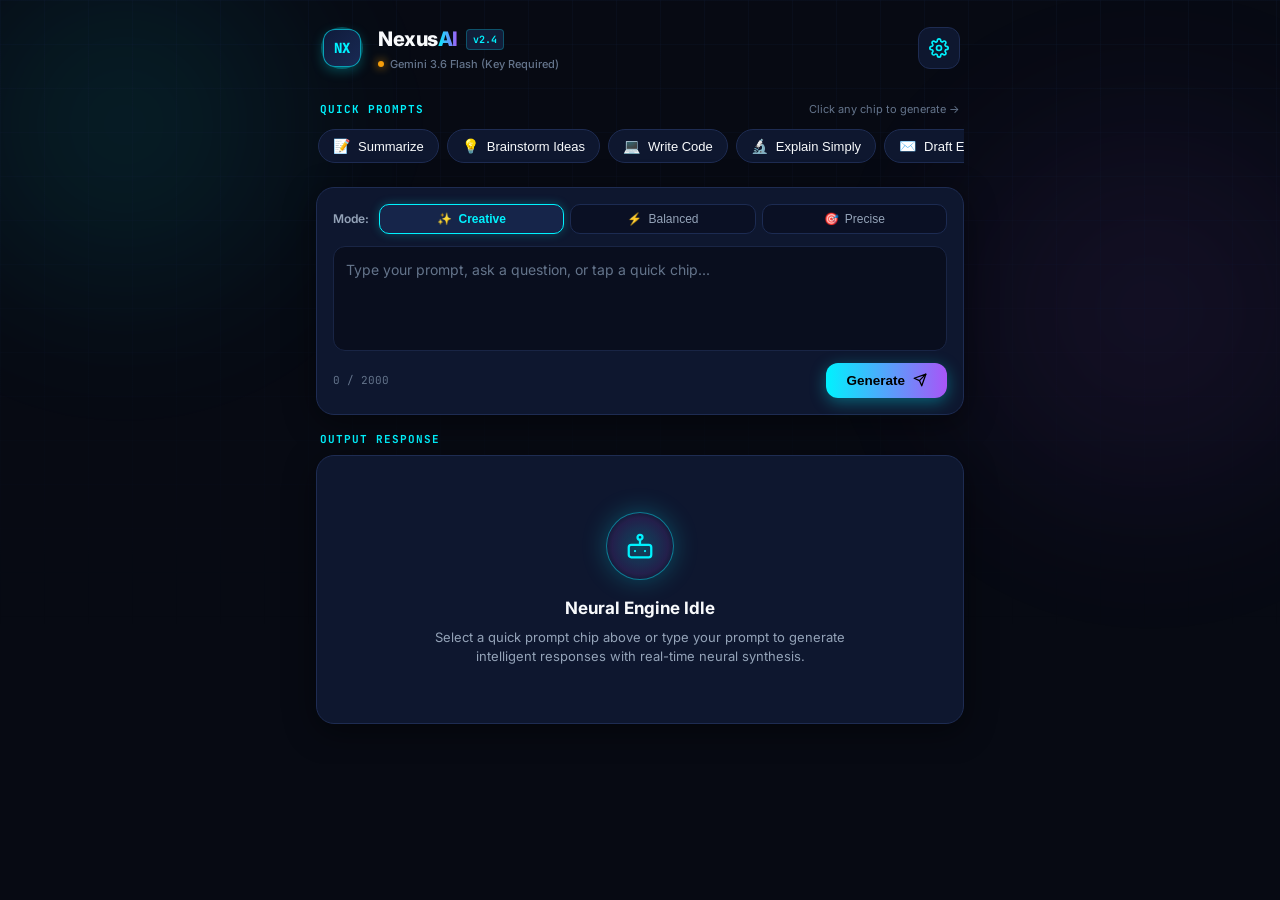
<file: index.html>
<!DOCTYPE html>
<html lang="en">
<head>
  <meta charset="UTF-8">
  <meta name="viewport" content="width=device-width, initial-scale=1.0, maximum-scale=1.0, user-scalable=no">
  <title>NexusAI - Futuristic Neural Assistant</title>
  <meta name="description" content="Futuristic AI assistant with multi-mode intelligence, quick prompt chips, real-time speech synthesis, and neural engine responses.">
  <meta name="theme-color" content="#070a13">

  <!-- Favicon / Web App Manifest -->
  <link rel="icon" type="image/svg+xml" href="data:image/svg+xml,<svg xmlns='http://www.w3.org/2000/svg' viewBox='0 0 100 100'><rect width='100' height='100' rx='25' fill='%230b1124'/><path d='M25 70V30L45 52V30h10v40L35 48v22z' fill='%2300f2fe'/><path d='M60 30h12l13 20-13 20H60l13-20z' fill='%23a855f7'/></svg>">
  
  <!-- Inter & JetBrains Mono Fonts -->
  <link rel="preconnect" href="https://fonts.googleapis.com">
  <link rel="preconnect" href="https://fonts.gstatic.com" crossorigin>
  <link href="https://fonts.googleapis.com/css2?family=Inter:wght@300;400;500;600;700;800&family=JetBrains+Mono:wght@400;500;600;700&display=swap" rel="stylesheet">
  
  <link rel="stylesheet" href="style.css">
</head>
<body>
  <!-- Ambient Cyber Background -->
  <div class="ambient-glow glow-cyan"></div>
  <div class="ambient-glow glow-purple"></div>
  <div class="cyber-grid"></div>

  <!-- App Wrapper -->
  <div class="app-container">
    
    <!-- Header -->
    <header class="app-header">
      <div class="brand-section">
        <div class="logo-wrapper">
          <div class="logo-pulse"></div>
          <div class="logo-badge">
            <span class="logo-text">NX</span>
          </div>
        </div>
        <div class="brand-details">
          <div class="brand-title-row">
            <h1 class="brand-title">Nexus<span class="brand-gradient">AI</span></h1>
            <span class="version-tag">v2.4</span>
          </div>
          <div class="status-indicator" id="statusIndicator">
            <span class="status-dot" id="statusDot"></span>
            <span class="status-text" id="statusText">Gemini 3.6 Flash</span>
          </div>
        </div>
      </div>

      <button id="settingsBtn" class="icon-btn" aria-label="Settings" title="AI Engine Settings">
        <svg class="icon" viewBox="0 0 24 24" fill="none" stroke="currentColor" stroke-width="2" stroke-linecap="round" stroke-linejoin="round">
          <circle cx="12" cy="12" r="3"></circle>
          <path d="M19.4 15a1.65 1.65 0 0 0 .33 1.82l.06.06a2 2 0 0 1 0 2.83 2 2 0 0 1-2.83 0l-.06-.06a1.65 1.65 0 0 0-1.82-.33 1.65 1.65 0 0 0-1 1.51V21a2 2 0 0 1-2 2 2 2 0 0 1-2-2v-.09A1.65 1.65 0 0 0 9 19.4a1.65 1.65 0 0 0-1.82.33l-.06.06a2 2 0 0 1-2.83 0 2 2 0 0 1 0-2.83l.06-.06a1.65 1.65 0 0 0 .33-1.82 1.65 1.65 0 0 0-1.51-1H3a2 2 0 0 1-2-2 2 2 0 0 1 2-2h.09A1.65 1.65 0 0 0 4.6 9a1.65 1.65 0 0 0-.33-1.82l-.06-.06a2 2 0 0 1 0-2.83 2 2 0 0 1 2.83 0l.06.06a1.65 1.65 0 0 0 1.82.33H9a1.65 1.65 0 0 0 1-1.51V3a2 2 0 0 1 2-2 2 2 0 0 1 2 2v.09a1.65 1.65 0 0 0 1 1.51 1.65 1.65 0 0 0 1.82-.33l.06-.06a2 2 0 0 1 2.83 0 2 2 0 0 1 0 2.83l-.06.06a1.65 1.65 0 0 0-.33 1.82V9a1.65 1.65 0 0 0 1.51 1H21a2 2 0 0 1 2 2 2 2 0 0 1-2 2h-.09a1.65 1.65 0 0 0-1.51 1z"></path>
        </svg>
      </button>
    </header>

    <!-- Quick Prompts Section -->
    <section class="quick-prompts-section">
      <div class="section-header">
        <span class="section-tag">QUICK PROMPTS</span>
        <span class="section-hint">Click any chip to generate →</span>
      </div>
      <div class="chips-container" id="chipsContainer">
        <!-- Injected via JavaScript -->
      </div>
    </section>

    <!-- Main Prompt Input Section -->
    <section class="input-card">
      <div class="mode-selector-row">
        <span class="mode-label">Mode:</span>
        <div class="mode-pills" id="modePills">
          <button class="mode-pill active" data-mode="CREATIVE">
            <span class="mode-emoji">✨</span>
            <span class="mode-name">Creative</span>
          </button>
          <button class="mode-pill" data-mode="BALANCED">
            <span class="mode-emoji">⚡</span>
            <span class="mode-name">Balanced</span>
          </button>
          <button class="mode-pill" data-mode="PRECISE">
            <span class="mode-emoji">🎯</span>
            <span class="mode-name">Precise</span>
          </button>
        </div>
      </div>

      <div class="textarea-wrapper">
        <textarea 
          id="promptInput" 
          placeholder="Type your prompt, ask a question, or tap a quick chip..." 
          maxlength="2000"
          rows="3"
          aria-label="Prompt Input"
        ></textarea>
      </div>

      <div class="input-footer">
        <div class="input-meta">
          <span id="charCount" class="char-count">0 / 2000</span>
          <button id="clearBtn" class="text-action-btn hidden" aria-label="Clear input">Clear</button>
        </div>
        <button id="generateBtn" class="generate-btn" aria-label="Generate AI Response">
          <span class="btn-text">Generate</span>
          <svg class="btn-icon send-icon" viewBox="0 0 24 24" fill="none" stroke="currentColor" stroke-width="2.2" stroke-linecap="round" stroke-linejoin="round">
            <line x1="22" y1="2" x2="11" y2="13"></line>
            <polygon points="22 2 15 22 11 13 2 9 22 2"></polygon>
          </svg>
          <div class="spinner hidden" id="generateSpinner"></div>
        </button>
      </div>
    </section>

    <!-- Output Section -->
    <section class="output-section">
      <div class="section-header">
        <span class="section-tag">OUTPUT RESPONSE</span>
        <span id="durationBadge" class="duration-badge hidden">Generated in 0.8s</span>
      </div>

      <div class="output-card" id="outputCard">
        <!-- Idle State -->
        <div class="state-view idle-view" id="idleView">
          <div class="neural-orb">
            <svg class="orb-icon" viewBox="0 0 24 24" fill="none" stroke="currentColor" stroke-width="1.8" stroke-linecap="round" stroke-linejoin="round">
              <rect x="3" y="11" width="18" height="10" rx="2"></rect>
              <circle cx="12" cy="5" r="2"></circle>
              <path d="M12 7v4"></path>
              <line x1="8" y1="16" x2="8" y2="16"></line>
              <line x1="16" y1="16" x2="16" y2="16"></line>
            </svg>
          </div>
          <h2 class="idle-title">Neural Engine Idle</h2>
          <p class="idle-desc">Select a quick prompt chip above or type your prompt to generate intelligent responses with real-time neural synthesis.</p>
        </div>

        <!-- Loading State -->
        <div class="state-view loading-view hidden" id="loadingView">
          <div class="loading-header">
            <div class="loading-avatar-wrapper">
              <div class="avatar-ring"></div>
              <div class="avatar-badge">AI</div>
            </div>
            <div class="loading-text-col">
              <span class="loading-title">Synthesizing intelligence...</span>
              <span class="loading-sub">Compiling neural pathways & context tensors</span>
            </div>
          </div>
          <div class="shimmer-lines">
            <div class="shimmer-line line-1"></div>
            <div class="shimmer-line line-2"></div>
            <div class="shimmer-line line-3"></div>
          </div>
        </div>

        <!-- Error State -->
        <div class="state-view error-view hidden" id="errorView">
          <div class="error-badge">⚠️ Generation Alert</div>
          <p class="error-message" id="errorMessage"></p>
          <div style="display: flex; gap: 8px; justify-content: center; flex-wrap: wrap;">
            <button class="retry-btn" id="retryBtn">Retry</button>
            <button class="action-btn" id="errorSettingsBtn">⚙️ Open Settings</button>
          </div>
        </div>

        <!-- Success State -->
        <div class="state-view success-view hidden" id="successView">
          <div class="response-header">
            <div class="response-author">
              <div class="avatar-badge">AI</div>
              <div class="author-details">
                <span class="author-name">Nexus Intelligence</span>
                <span class="mode-badge" id="modeBadge">Creative Mode</span>
              </div>
            </div>
            <div class="response-actions">
              <button class="action-btn" id="speakBtn" title="Read Aloud with Speech Synthesis">
                <svg class="action-icon icon-speak" viewBox="0 0 24 24" fill="none" stroke="currentColor" stroke-width="2" stroke-linecap="round" stroke-linejoin="round">
                  <polygon points="11 5 6 9 2 9 2 15 6 15 11 19 11 5"></polygon>
                  <path d="M19.07 4.93a10 10 0 0 1 0 14.14M15.54 8.46a5 5 0 0 1 0 7.07"></path>
                </svg>
                <svg class="action-icon icon-stop hidden" viewBox="0 0 24 24" fill="none" stroke="currentColor" stroke-width="2" stroke-linecap="round" stroke-linejoin="round">
                  <rect x="6" y="6" width="12" height="12" rx="2"></rect>
                </svg>
                <span id="speakBtnText">Speak</span>
              </button>
              <button class="action-btn" id="copyBtn" title="Copy Response">
                <svg class="action-icon icon-copy" viewBox="0 0 24 24" fill="none" stroke="currentColor" stroke-width="2" stroke-linecap="round" stroke-linejoin="round">
                  <rect x="9" y="9" width="13" height="13" rx="2" ry="2"></rect>
                  <path d="M5 15H4a2 2 0 0 1-2-2V4a2 2 0 0 1 2-2h9a2 2 0 0 1 2 2v1"></path>
                </svg>
                <svg class="action-icon icon-copied hidden" viewBox="0 0 24 24" fill="none" stroke="currentColor" stroke-width="2.5" stroke-linecap="round" stroke-linejoin="round">
                  <polyline points="20 6 9 17 4 12"></polyline>
                </svg>
                <span id="copyBtnText">Copy</span>
              </button>
            </div>
          </div>

          <!-- Formatted Content -->
          <div class="response-body" id="responseBody">
            <!-- Rendered via JavaScript Markdown Engine -->
          </div>

          <!-- Response Footer -->
          <div class="response-footer">
            <span class="response-metrics" id="responseMetrics">0 words • 0 chars</span>
            <button class="regenerate-btn" id="regenerateBtn">
              <svg class="regen-icon" viewBox="0 0 24 24" fill="none" stroke="currentColor" stroke-width="2" stroke-linecap="round" stroke-linejoin="round">
                <polyline points="23 4 23 10 17 10"></polyline>
                <polyline points="1 20 1 14 7 14"></polyline>
                <path d="M3.51 9a9 9 0 0 1 14.85-3.36L23 10M1 14l4.64 4.36A9 9 0 0 0 20.49 15"></path>
              </svg>
              <span>Regenerate</span>
            </button>
          </div>
        </div>
      </div>
    </section>

  </div>

  <!-- Settings Modal Dialog -->
  <div class="modal-backdrop hidden" id="settingsModal" role="dialog" aria-modal="true" aria-labelledby="modalTitle">
    <div class="modal-card">
      <div class="modal-header">
        <div class="modal-title-row">
          <span class="modal-icon">⚙️</span>
          <h3 class="modal-title" id="modalTitle">AI Engine Settings</h3>
        </div>
        <button class="modal-close-btn" id="closeSettingsBtn" aria-label="Close settings">
          <svg viewBox="0 0 24 24" fill="none" stroke="currentColor" stroke-width="2" stroke-linecap="round" stroke-linejoin="round">
            <line x1="18" y1="6" x2="6" y2="18"></line>
            <line x1="6" y1="6" x2="18" y2="18"></line>
          </svg>
        </button>
      </div>

      <p class="modal-desc">Connect directly to Google Gemini 3.6 Flash for live AI responses. Enter your API key below or switch providers at any time.</p>

      <div class="form-group">
        <label class="form-label">Provider Service</label>
        <div class="provider-options">
          <label class="provider-card">
            <input type="radio" name="provider" value="gemini" checked>
            <div class="provider-content">
              <span class="provider-symbol">✨</span>
              <div class="provider-info">
                <span class="provider-name">Google Gemini API</span>
                <span class="provider-sub">gemini-3.6-flash live model</span>
              </div>
            </div>
          </label>

          <label class="provider-card">
            <input type="radio" name="provider" value="mock">
            <div class="provider-content">
              <span class="provider-symbol">⚡</span>
              <div class="provider-info">
                <span class="provider-name">Built-in Neural Core (Offline)</span>
                <span class="provider-sub">Zero configuration, realistic simulated synthesis</span>
              </div>
            </div>
          </label>

          <label class="provider-card">
            <input type="radio" name="provider" value="custom">
            <div class="provider-content">
              <span class="provider-symbol">🌐</span>
              <div class="provider-info">
                <span class="provider-name">Custom OpenAI-Compatible</span>
                <span class="provider-sub">Compatible with any standard completions endpoint</span>
              </div>
            </div>
          </label>
        </div>
      </div>

      <div class="form-group" id="apiKeyGroup">
        <label class="form-label" id="apiKeyLabel" for="apiKeyInput">Google Gemini API Key</label>
        <div class="input-with-toggle">
          <input type="password" id="apiKeyInput" placeholder="Enter your Gemini API key (AIzaSy...)" autocomplete="off">
          <button type="button" id="toggleApiKeyBtn" class="toggle-vis-btn" aria-label="Toggle API Key visibility">
            <svg class="eye-icon" viewBox="0 0 24 24" fill="none" stroke="currentColor" stroke-width="2" stroke-linecap="round" stroke-linejoin="round">
              <path d="M1 12s4-8 11-8 11 8 11 8-4 8-11 8-11-8-11-8z"></path>
              <circle cx="12" cy="12" r="3"></circle>
            </svg>
          </button>
        </div>
        <span class="field-hint" id="apiKeyHint">Stored securely in your browser's localStorage only. Get your free key at <a href="https://aistudio.google.com/app/apikey" target="_blank" rel="noopener noreferrer" style="color:var(--neon-cyan); text-decoration: underline;">Google AI Studio</a>.</span>
      </div>

      <div class="form-group" id="modelGroup">
        <label class="form-label" for="modelSelect">Gemini Model</label>
        <select id="modelSelect" class="form-select">
          <option value="gemini-3.6-flash" selected>gemini-3.6-flash (Recommended & Latest)</option>
          <option value="gemini-3.5-flash">gemini-3.5-flash (Fast)</option>
          <option value="gemini-3.1-pro-preview">gemini-3.1-pro-preview (Advanced)</option>
          <option value="custom">Custom model name...</option>
        </select>
        <input type="text" id="customModelNameInput" class="form-input hidden" style="margin-top: 8px;" placeholder="e.g. gemini-3.6-flash">
        <span class="field-hint">Defaulted to <strong>models/gemini-3.6-flash</strong>.</span>
      </div>

      <div class="form-group hidden" id="endpointGroup">
        <label class="form-label" for="endpointInput">Endpoint URL</label>
        <input type="url" id="endpointInput" value="https://api.openai.com/v1/chat/completions">
      </div>

      <div class="modal-actions">
        <button class="btn-secondary" id="resetSettingsBtn">Reset Default</button>
        <button class="btn-primary" id="saveSettingsBtn">Save Settings</button>
      </div>
    </div>
  </div>

  <!-- Toast Notification -->
  <div class="toast-container" id="toastContainer">
    <div class="toast hidden" id="toast">
      <div class="toast-icon-wrap">
        <svg class="toast-check" viewBox="0 0 24 24" fill="none" stroke="currentColor" stroke-width="3" stroke-linecap="round" stroke-linejoin="round">
          <polyline points="20 6 9 17 4 12"></polyline>
        </svg>
      </div>
      <span class="toast-message" id="toastMessage">Action completed</span>
    </div>
  </div>

  <script src="script.js"></script>
</body>
</html>
</file>
<file: style.css>
/* ==========================================================================
   NexusAI - Modern Cybernetic Design System
   ========================================================================== */

:root {
  --cyber-bg: #070a13;
  --cyber-surface: #0b1124;
  --cyber-card: #0e172f;
  --cyber-card-elevated: #131f3f;
  --cyber-card-input: #090e1e;
  --cyber-border: #1e2c52;
  --cyber-border-light: #2e4172;
  --cyber-border-focus: #00f2fe;

  --neon-cyan: #00f2fe;
  --neon-blue: #4facfe;
  --neon-purple: #a855f7;
  --neon-purple-dark: #7e22ce;
  --neon-green: #10b981;
  --neon-amber: #f59e0b;
  --neon-red: #ef4444;

  --text-primary: #f8fafc;
  --text-secondary: #94a3b8;
  --text-muted: #64748b;
  --code-bg: #050811;

  --font-sans: 'Inter', -apple-system, BlinkMacSystemFont, 'Segoe UI', Roboto, sans-serif;
  --font-mono: 'JetBrains Mono', SFMono-Regular, Menlo, Monaco, Consolas, monospace;

  --radius-sm: 8px;
  --radius-md: 12px;
  --radius-lg: 18px;
  --radius-xl: 24px;
  --radius-full: 9999px;

  --shadow-glow-cyan: 0 0 20px rgba(0, 242, 254, 0.35);
  --shadow-glow-purple: 0 0 20px rgba(168, 85, 247, 0.35);
  --shadow-card: 0 8px 32px rgba(0, 0, 0, 0.45);
}

/* Reset & Box Sizing */
*, *::before, *::after {
  box-sizing: border-box;
  margin: 0;
  padding: 0;
  -webkit-tap-highlight-color: transparent;
}

html, body {
  min-height: 100%;
  background-color: var(--cyber-bg);
  color: var(--text-primary);
  font-family: var(--font-sans);
  font-size: 15px;
  line-height: 1.5;
  overflow-x: hidden;
}

/* ==========================================================================
   Background Ambient Elements
   ========================================================================== */
.ambient-glow {
  position: fixed;
  border-radius: 50%;
  pointer-events: none;
  z-index: 0;
  filter: blur(80px);
  opacity: 0.7;
}

.glow-cyan {
  top: -100px;
  left: -100px;
  width: 450px;
  height: 450px;
  background: radial-gradient(circle, rgba(0, 242, 254, 0.18) 0%, rgba(0, 242, 254, 0.04) 60%, transparent 80%);
}

.glow-purple {
  top: 60px;
  right: -120px;
  width: 500px;
  height: 500px;
  background: radial-gradient(circle, rgba(168, 85, 247, 0.16) 0%, rgba(168, 85, 247, 0.04) 60%, transparent 80%);
}

.cyber-grid {
  position: fixed;
  top: 0;
  left: 0;
  right: 0;
  height: 70vh;
  pointer-events: none;
  z-index: 0;
  background-size: 44px 44px;
  background-image: 
    linear-gradient(to right, rgba(22, 35, 68, 0.3) 1px, transparent 1px),
    linear-gradient(to bottom, rgba(22, 35, 68, 0.3) 1px, transparent 1px);
  mask-image: linear-gradient(to bottom, rgba(0,0,0,0.6) 0%, rgba(0,0,0,0) 100%);
  -webkit-mask-image: linear-gradient(to bottom, rgba(0,0,0,0.6) 0%, rgba(0,0,0,0) 100%);
}

/* ==========================================================================
   App Container Layout
   ========================================================================== */
.app-container {
  position: relative;
  z-index: 1;
  max-width: 680px;
  margin: 0 auto;
  padding: 16px 16px 40px 16px;
  display: flex;
  flex-direction: column;
  gap: 16px;
}

/* ==========================================================================
   Header Component
   ========================================================================== */
.app-header {
  display: flex;
  align-items: center;
  justify-content: space-between;
  padding: 8px 4px 12px 4px;
}

.brand-section {
  display: flex;
  align-items: center;
  gap: 14px;
}

.logo-wrapper {
  position: relative;
  width: 44px;
  height: 44px;
  display: flex;
  align-items: center;
  justify-content: center;
}

.logo-pulse {
  position: absolute;
  width: 42px;
  height: 42px;
  border-radius: 50%;
  background: rgba(0, 242, 254, 0.25);
  animation: pulse-ring 2.4s cubic-bezier(0.4, 0, 0.6, 1) infinite;
}

@keyframes pulse-ring {
  0% { transform: scale(0.9); opacity: 0.8; }
  50% { transform: scale(1.3); opacity: 0.15; }
  100% { transform: scale(0.9); opacity: 0.8; }
}

.logo-badge {
  position: relative;
  width: 38px;
  height: 38px;
  border-radius: var(--radius-md);
  background: linear-gradient(135deg, #0f1b3b, #192a54);
  border: 1px solid rgba(0, 242, 254, 0.6);
  display: flex;
  align-items: center;
  justify-content: center;
  box-shadow: 0 4px 12px rgba(0, 242, 254, 0.25);
}

.logo-text {
  font-family: var(--font-mono);
  font-weight: 800;
  font-size: 14px;
  color: var(--neon-cyan);
  letter-spacing: 0.5px;
}

.brand-details {
  display: flex;
  flex-direction: column;
  gap: 2px;
}

.brand-title-row {
  display: flex;
  align-items: center;
  gap: 8px;
}

.brand-title {
  font-size: 20px;
  font-weight: 800;
  letter-spacing: -0.5px;
  color: var(--text-primary);
}

.brand-gradient {
  background: linear-gradient(90deg, var(--neon-cyan), var(--neon-purple));
  -webkit-background-clip: text;
  -webkit-text-fill-color: transparent;
}

.version-tag {
  font-family: var(--font-mono);
  font-size: 10px;
  font-weight: 700;
  color: var(--neon-cyan);
  background: rgba(22, 35, 68, 0.8);
  border: 1px solid rgba(0, 242, 254, 0.25);
  padding: 2px 6px;
  border-radius: 4px;
}

.status-indicator {
  display: flex;
  align-items: center;
  gap: 6px;
}

.status-dot {
  width: 6px;
  height: 6px;
  border-radius: 50%;
  background-color: var(--neon-green);
  box-shadow: 0 0 8px var(--neon-green);
  animation: dot-blink 1.8s ease-in-out infinite;
}

@keyframes dot-blink {
  0%, 100% { opacity: 1; }
  50% { opacity: 0.4; }
}

.status-text {
  font-size: 11px;
  font-weight: 500;
  color: var(--text-muted);
}

.icon-btn {
  width: 42px;
  height: 42px;
  border-radius: var(--radius-md);
  background: var(--cyber-card);
  border: 1px solid var(--cyber-border);
  color: var(--neon-cyan);
  display: flex;
  align-items: center;
  justify-content: center;
  cursor: pointer;
  transition: all 0.2s ease;
}

.icon-btn:hover {
  background: var(--cyber-card-elevated);
  border-color: var(--neon-cyan);
  box-shadow: var(--shadow-glow-cyan);
  transform: translateY(-1px);
}

.icon {
  width: 20px;
  height: 20px;
}

/* ==========================================================================
   Quick Prompts Section
   ========================================================================== */
.quick-prompts-section {
  display: flex;
  flex-direction: column;
  gap: 8px;
}

.section-header {
  display: flex;
  align-items: center;
  justify-content: space-between;
  padding: 0 4px;
}

.section-tag {
  font-family: var(--font-mono);
  font-size: 11px;
  font-weight: 700;
  color: var(--neon-cyan);
  letter-spacing: 1px;
}

.section-hint {
  font-size: 11px;
  color: var(--text-muted);
}

.chips-container {
  display: flex;
  gap: 8px;
  overflow-x: auto;
  padding: 4px 2px 8px 2px;
  scrollbar-width: thin;
  scrollbar-color: var(--cyber-border) transparent;
}

.chips-container::-webkit-scrollbar {
  height: 4px;
}

.chips-container::-webkit-scrollbar-thumb {
  background: var(--cyber-border);
  border-radius: 4px;
}

.quick-chip {
  flex-shrink: 0;
  display: inline-flex;
  align-items: center;
  gap: 8px;
  background: var(--cyber-card);
  border: 1px solid var(--cyber-border);
  border-radius: var(--radius-full);
  padding: 8px 14px;
  font-size: 13px;
  font-weight: 500;
  color: var(--text-primary);
  cursor: pointer;
  user-select: none;
  transition: all 0.2s cubic-bezier(0.4, 0, 0.2, 1);
}

.quick-chip:hover {
  background: var(--cyber-card-elevated);
  border-color: var(--neon-cyan);
  box-shadow: 0 0 12px rgba(0, 242, 254, 0.2);
  transform: translateY(-2px);
}

.quick-chip:active {
  transform: translateY(0);
}

.chip-icon {
  font-size: 14px;
}

/* ==========================================================================
   Main Prompt Input Card
   ========================================================================== */
.input-card {
  background: var(--cyber-card);
  border: 1px solid var(--cyber-border);
  border-radius: var(--radius-lg);
  padding: 16px;
  display: flex;
  flex-direction: column;
  gap: 12px;
  box-shadow: var(--shadow-card);
  transition: border-color 0.2s ease;
}

.input-card:focus-within {
  border-color: rgba(0, 242, 254, 0.5);
  box-shadow: var(--shadow-card), 0 0 20px rgba(0, 242, 254, 0.12);
}

.mode-selector-row {
  display: flex;
  align-items: center;
  gap: 10px;
}

.mode-label {
  font-size: 12px;
  font-weight: 600;
  color: var(--text-secondary);
}

.mode-pills {
  display: flex;
  flex: 1;
  gap: 6px;
}

.mode-pill {
  flex: 1;
  display: inline-flex;
  align-items: center;
  justify-content: center;
  gap: 6px;
  background: #0a1024;
  border: 1px solid #1c2b52;
  border-radius: 10px;
  padding: 7px 10px;
  font-size: 12px;
  font-weight: 500;
  color: var(--text-secondary);
  cursor: pointer;
  transition: all 0.2s ease;
}

.mode-pill:hover {
  border-color: var(--neon-cyan);
  color: var(--text-primary);
}

.mode-pill.active {
  background: #16254a;
  border-color: var(--neon-cyan);
  color: var(--neon-cyan);
  font-weight: 700;
  box-shadow: 0 0 10px rgba(0, 242, 254, 0.25);
}

.textarea-wrapper {
  background: var(--cyber-card-input);
  border: 1px solid #192545;
  border-radius: var(--radius-md);
  padding: 12px;
  transition: border-color 0.2s ease;
}

.textarea-wrapper:focus-within {
  border-color: var(--neon-cyan);
}

textarea {
  width: 100%;
  background: transparent;
  border: none;
  color: var(--text-primary);
  font-family: var(--font-sans);
  font-size: 14px;
  line-height: 1.5;
  resize: none;
  outline: none;
  min-height: 72px;
}

textarea::placeholder {
  color: var(--text-muted);
}

.input-footer {
  display: flex;
  align-items: center;
  justify-content: space-between;
}

.input-meta {
  display: flex;
  align-items: center;
  gap: 10px;
}

.char-count {
  font-family: var(--font-mono);
  font-size: 11px;
  color: var(--text-muted);
}

.char-count.warning {
  color: var(--neon-amber);
}

.text-action-btn {
  background: transparent;
  border: none;
  color: var(--neon-cyan);
  font-size: 12px;
  font-weight: 600;
  cursor: pointer;
  padding: 2px 6px;
  border-radius: 4px;
}

.text-action-btn:hover {
  background: rgba(0, 242, 254, 0.1);
}

.generate-btn {
  display: inline-flex;
  align-items: center;
  gap: 8px;
  background: linear-gradient(90deg, var(--neon-cyan), var(--neon-purple));
  color: #000;
  border: none;
  border-radius: var(--radius-md);
  padding: 10px 20px;
  font-size: 13.5px;
  font-weight: 700;
  cursor: pointer;
  box-shadow: 0 4px 16px rgba(0, 242, 254, 0.35);
  transition: all 0.2s cubic-bezier(0.4, 0, 0.2, 1);
}

.generate-btn:hover:not(:disabled) {
  transform: translateY(-2px);
  box-shadow: 0 6px 20px rgba(0, 242, 254, 0.5), 0 0 25px rgba(168, 85, 247, 0.3);
}

.generate-btn:active:not(:disabled) {
  transform: translateY(0);
}

.generate-btn:disabled {
  opacity: 0.8;
  cursor: not-allowed;
}

.btn-icon {
  width: 14px;
  height: 14px;
}

.spinner {
  width: 15px;
  height: 15px;
  border: 2px solid rgba(0, 0, 0, 0.3);
  border-top-color: #000;
  border-radius: 50%;
  animation: spin 0.8s linear infinite;
}

@keyframes spin {
  to { transform: rotate(360deg); }
}

/* ==========================================================================
   Output Section & Card
   ========================================================================== */
.output-section {
  display: flex;
  flex-direction: column;
  gap: 8px;
}

.duration-badge {
  font-family: var(--font-mono);
  font-size: 10.5px;
  color: var(--neon-cyan);
  background: #14203d;
  border: 1px solid rgba(0, 242, 254, 0.3);
  padding: 2px 8px;
  border-radius: 6px;
}

.output-card {
  background: var(--cyber-card);
  border: 1px solid var(--cyber-border);
  border-radius: var(--radius-lg);
  padding: 20px;
  box-shadow: var(--shadow-card);
  min-height: 220px;
  display: flex;
  flex-direction: column;
}

.state-view {
  display: flex;
  flex-direction: column;
  width: 100%;
}

/* Idle State */
.idle-view {
  align-items: center;
  justify-content: center;
  text-align: center;
  padding: 36px 12px;
  margin: auto 0;
}

.neural-orb {
  width: 68px;
  height: 68px;
  border-radius: 50%;
  background: radial-gradient(circle, rgba(0, 242, 254, 0.22) 0%, rgba(168, 85, 247, 0.14) 60%, transparent 80%);
  border: 1.5px solid rgba(0, 242, 254, 0.45);
  display: flex;
  align-items: center;
  justify-content: center;
  margin-bottom: 16px;
  animation: orb-breathe 3s ease-in-out infinite;
  box-shadow: 0 0 24px rgba(0, 242, 254, 0.25);
}

@keyframes orb-breathe {
  0%, 100% { transform: scale(1); box-shadow: 0 0 20px rgba(0, 242, 254, 0.25); }
  50% { transform: scale(1.08); box-shadow: 0 0 35px rgba(0, 242, 254, 0.45), 0 0 20px rgba(168, 85, 247, 0.3); }
}

.orb-icon {
  width: 30px;
  height: 30px;
  color: var(--neon-cyan);
}

.idle-title {
  font-size: 17px;
  font-weight: 700;
  color: var(--text-primary);
  margin-bottom: 6px;
}

.idle-desc {
  font-size: 13px;
  color: var(--text-secondary);
  line-height: 1.5;
  max-width: 440px;
}

/* Loading State */
.loading-view {
  padding: 12px 0;
}

.loading-header {
  display: flex;
  align-items: center;
  gap: 12px;
  margin-bottom: 24px;
}

.loading-avatar-wrapper {
  position: relative;
  width: 40px;
  height: 40px;
  display: flex;
  align-items: center;
  justify-content: center;
}

.avatar-ring {
  position: absolute;
  width: 38px;
  height: 38px;
  border-radius: 50%;
  background: rgba(0, 242, 254, 0.25);
  animation: pulse-ring 1.5s infinite;
}

.avatar-badge {
  position: relative;
  width: 32px;
  height: 32px;
  border-radius: 50%;
  background: #0f1b3b;
  border: 1px solid var(--neon-cyan);
  display: flex;
  align-items: center;
  justify-content: center;
  font-family: var(--font-mono);
  font-weight: 700;
  font-size: 12px;
  color: var(--neon-cyan);
}

.loading-text-col {
  display: flex;
  flex-direction: column;
}

.loading-title {
  font-size: 14px;
  font-weight: 600;
  color: var(--text-primary);
}

.loading-sub {
  font-size: 11px;
  color: var(--text-muted);
}

.shimmer-lines {
  display: flex;
  flex-direction: column;
  gap: 10px;
}

.shimmer-line {
  height: 14px;
  border-radius: 6px;
  background: linear-gradient(90deg, rgba(0, 242, 254, 0.1) 25%, rgba(0, 242, 254, 0.25) 50%, rgba(0, 242, 254, 0.1) 75%);
  background-size: 200% 100%;
  animation: shimmer 1.6s infinite;
}

.line-1 { width: 100%; }
.line-2 { width: 85%; }
.line-3 { width: 55%; }

@keyframes shimmer {
  0% { background-position: 200% 0; }
  100% { background-position: -200% 0; }
}

/* Error State */
.error-view {
  align-items: center;
  text-align: center;
  padding: 24px 12px;
}

.error-badge {
  font-size: 15px;
  font-weight: 700;
  color: var(--neon-amber);
  margin-bottom: 6px;
}

.error-message {
  font-size: 13px;
  color: var(--text-secondary);
  margin-bottom: 16px;
  max-width: 480px;
}

.retry-btn {
  background: #22162b;
  border: 1px solid var(--neon-purple);
  color: var(--neon-cyan);
  border-radius: var(--radius-sm);
  padding: 8px 18px;
  font-size: 12.5px;
  font-weight: 700;
  cursor: pointer;
  transition: all 0.2s;
}

.retry-btn:hover {
  background: #2d1c3a;
  box-shadow: var(--shadow-glow-purple);
}

/* Success State */
.success-view {
  gap: 14px;
}

.response-header {
  display: flex;
  align-items: center;
  justify-content: space-between;
}

.response-author {
  display: flex;
  align-items: center;
  gap: 10px;
}

.author-details {
  display: flex;
  flex-direction: column;
}

.author-name {
  font-size: 14px;
  font-weight: 700;
  color: var(--text-primary);
}

.mode-badge {
  font-size: 11px;
  font-weight: 600;
  color: var(--neon-cyan);
}

.mode-badge.creative { color: var(--neon-purple); }
.mode-badge.balanced { color: var(--neon-cyan); }
.mode-badge.precise { color: var(--neon-green); }

.response-actions {
  display: flex;
  gap: 6px;
}

.action-btn {
  display: inline-flex;
  align-items: center;
  gap: 5px;
  background: #14203d;
  border: 1px solid #1e2d54;
  border-radius: var(--radius-sm);
  padding: 6px 10px;
  font-size: 11.5px;
  font-weight: 500;
  color: var(--text-secondary);
  cursor: pointer;
  transition: all 0.2s;
}

.action-btn:hover {
  border-color: var(--neon-cyan);
  color: var(--text-primary);
}

.action-btn.active {
  background: rgba(0, 242, 254, 0.15);
  border-color: var(--neon-cyan);
  color: var(--neon-cyan);
}

.action-icon {
  width: 13px;
  height: 13px;
}

/* Markdown Formatted Body */
.response-body {
  font-size: 13.5px;
  line-height: 1.6;
  color: var(--text-primary);
  display: flex;
  flex-direction: column;
  gap: 10px;
}

.response-body h1, .response-body h2, .response-body h3 {
  color: var(--neon-cyan);
  margin-top: 6px;
  margin-bottom: 2px;
  font-weight: 700;
}

.response-body h1 { font-size: 17px; }
.response-body h2 { font-size: 16px; }
.response-body h3 { font-size: 14.5px; }

.response-body p {
  color: var(--text-primary);
}

.response-body strong {
  color: var(--neon-cyan);
  font-weight: 700;
}

.response-body ul, .response-body ol {
  padding-left: 0;
  list-style: none;
  display: flex;
  flex-direction: column;
  gap: 6px;
}

.response-body li.bullet-item {
  display: flex;
  align-items: flex-start;
  gap: 8px;
}

.response-body .bullet-dot {
  color: var(--neon-purple);
  font-size: 16px;
  font-weight: 800;
  line-height: 1.2;
}

.response-body li.number-item {
  display: flex;
  align-items: flex-start;
  gap: 8px;
}

.response-body .number-prefix {
  font-family: var(--font-mono);
  font-size: 12px;
  font-weight: 700;
  color: var(--neon-cyan);
  line-height: 1.6;
}

/* Code Blocks */
.code-container {
  background: var(--code-bg);
  border: 1px solid #1b2647;
  border-radius: 10px;
  padding: 12px;
  display: flex;
  flex-direction: column;
  gap: 8px;
  margin: 6px 0;
}

.code-header {
  display: flex;
  align-items: center;
  justify-content: space-between;
}

.code-lang {
  font-family: var(--font-mono);
  font-size: 10px;
  font-weight: 700;
  color: var(--neon-cyan);
  letter-spacing: 0.5px;
}

.code-copy-btn {
  background: #141f3c;
  border: none;
  border-radius: 6px;
  padding: 3px 8px;
  font-size: 10.5px;
  font-weight: 500;
  color: var(--text-secondary);
  cursor: pointer;
  display: inline-flex;
  align-items: center;
  gap: 4px;
  transition: all 0.2s;
}

.code-copy-btn:hover {
  color: var(--neon-cyan);
  background: #1c2a4f;
}

.code-copy-btn.copied {
  color: var(--neon-green);
}

.code-scroll {
  overflow-x: auto;
  padding-bottom: 4px;
}

.code-scroll::-webkit-scrollbar {
  height: 4px;
}

.code-scroll::-webkit-scrollbar-thumb {
  background: #1e2c52;
  border-radius: 4px;
}

.code-scroll pre {
  font-family: var(--font-mono);
  font-size: 12px;
  color: #e2e8f0;
  line-height: 1.5;
  white-space: pre;
}

/* Response Footer */
.response-footer {
  display: flex;
  align-items: center;
  justify-content: space-between;
  padding-top: 10px;
  border-top: 1px solid #162344;
  margin-top: 6px;
}

.response-metrics {
  font-family: var(--font-mono);
  font-size: 11px;
  color: var(--text-muted);
}

.regenerate-btn {
  display: inline-flex;
  align-items: center;
  gap: 6px;
  background: #14203d;
  border: 1px solid #1e2d54;
  border-radius: var(--radius-sm);
  padding: 6px 12px;
  font-size: 11.5px;
  font-weight: 500;
  color: var(--neon-cyan);
  cursor: pointer;
  transition: all 0.2s;
}

.regenerate-btn:hover {
  background: #1a2a50;
  border-color: var(--neon-cyan);
  box-shadow: 0 0 10px rgba(0, 242, 254, 0.25);
}

.regen-icon {
  width: 12px;
  height: 12px;
}

/* ==========================================================================
   Settings Modal Dialog
   ========================================================================== */
.modal-backdrop {
  position: fixed;
  inset: 0;
  background: rgba(4, 7, 15, 0.75);
  backdrop-filter: blur(8px);
  -webkit-backdrop-filter: blur(8px);
  z-index: 999;
  display: flex;
  align-items: center;
  justify-content: center;
  padding: 16px;
  animation: modal-fade-in 0.2s ease-out;
}

@keyframes modal-fade-in {
  from { opacity: 0; }
  to { opacity: 1; }
}

.modal-card {
  background: var(--cyber-card);
  border: 1px solid var(--cyber-border);
  border-radius: var(--radius-xl);
  padding: 24px;
  width: 100%;
  max-width: 500px;
  box-shadow: 0 16px 48px rgba(0, 0, 0, 0.7), 0 0 30px rgba(0, 242, 254, 0.15);
  display: flex;
  flex-direction: column;
  gap: 16px;
  animation: modal-scale-in 0.2s cubic-bezier(0.34, 1.56, 0.64, 1);
}

@keyframes modal-scale-in {
  from { transform: scale(0.95); opacity: 0; }
  to { transform: scale(1); opacity: 1; }
}

.modal-header {
  display: flex;
  align-items: center;
  justify-content: space-between;
}

.modal-title-row {
  display: flex;
  align-items: center;
  gap: 8px;
}

.modal-icon {
  font-size: 18px;
}

.modal-title {
  font-size: 17px;
  font-weight: 700;
  color: var(--text-primary);
}

.modal-close-btn {
  background: transparent;
  border: none;
  color: var(--text-secondary);
  cursor: pointer;
  width: 28px;
  height: 28px;
  display: flex;
  align-items: center;
  justify-content: center;
  border-radius: 6px;
  transition: all 0.2s;
}

.modal-close-btn:hover {
  color: var(--text-primary);
  background: rgba(255, 255, 255, 0.08);
}

.modal-close-btn svg {
  width: 18px;
  height: 18px;
}

.modal-desc {
  font-size: 12.5px;
  color: var(--text-secondary);
  line-height: 1.4;
}

.form-group {
  display: flex;
  flex-direction: column;
  gap: 8px;
}

.form-label {
  font-size: 12px;
  font-weight: 600;
  color: var(--neon-cyan);
}

.provider-options {
  display: flex;
  flex-direction: column;
  gap: 8px;
}

.provider-card {
  display: flex;
  align-items: center;
  background: #090e1e;
  border: 1px solid #192545;
  border-radius: 10px;
  padding: 10px 14px;
  cursor: pointer;
  transition: all 0.2s;
}

.provider-card:hover {
  border-color: var(--cyber-border-light);
}

.provider-card input[type="radio"] {
  display: none;
}

.provider-card:has(input:checked) {
  background: #14244d;
  border-color: var(--neon-cyan);
  box-shadow: 0 0 12px rgba(0, 242, 254, 0.2);
}

.provider-content {
  display: flex;
  align-items: center;
  gap: 12px;
  width: 100%;
}

.provider-symbol {
  font-size: 16px;
}

.provider-info {
  display: flex;
  flex-direction: column;
}

.provider-name {
  font-size: 13px;
  font-weight: 600;
  color: var(--text-primary);
}

.provider-card:has(input:checked) .provider-name {
  color: var(--neon-cyan);
}

.provider-sub {
  font-size: 11px;
  color: var(--text-muted);
}

.input-with-toggle {
  position: relative;
  display: flex;
  align-items: center;
}

.input-with-toggle input, .form-group input[type="url"], .form-select, .form-input {
  width: 100%;
  background: #090e1e;
  border: 1px solid #192545;
  border-radius: 10px;
  padding: 10px 14px;
  color: var(--text-primary);
  font-family: var(--font-mono);
  font-size: 13px;
  outline: none;
  transition: border-color 0.2s;
}

.input-with-toggle input:focus, .form-group input[type="url"]:focus, .form-select:focus, .form-input:focus {
  border-color: var(--neon-cyan);
}

.form-select {
  cursor: pointer;
}

.form-select option {
  background: #0b1226;
  color: var(--text-primary);
  padding: 8px;
}

.input-with-toggle input {
  padding-right: 40px;
}

.toggle-vis-btn {
  position: absolute;
  right: 10px;
  background: transparent;
  border: none;
  color: var(--text-secondary);
  cursor: pointer;
  padding: 4px;
  display: flex;
  align-items: center;
  justify-content: center;
}

.toggle-vis-btn:hover {
  color: var(--text-primary);
}

.eye-icon {
  width: 16px;
  height: 16px;
}

.field-hint {
  font-size: 10.5px;
  color: var(--text-muted);
}

.modal-actions {
  display: flex;
  gap: 10px;
  margin-top: 6px;
}

.btn-secondary {
  flex: 1;
  background: #131d3b;
  border: 1px solid #23325b;
  border-radius: 10px;
  padding: 10px;
  font-size: 12.5px;
  font-weight: 600;
  color: var(--text-secondary);
  cursor: pointer;
  transition: all 0.2s;
}

.btn-secondary:hover {
  color: var(--text-primary);
  background: #18254b;
}

.btn-primary {
  flex: 1;
  background: linear-gradient(90deg, var(--neon-cyan), var(--neon-purple));
  color: #000;
  border: none;
  border-radius: 10px;
  padding: 10px;
  font-size: 12.5px;
  font-weight: 700;
  cursor: pointer;
  transition: all 0.2s;
}

.btn-primary:hover {
  box-shadow: 0 4px 16px rgba(0, 242, 254, 0.4);
}

/* ==========================================================================
   Toast Notification
   ========================================================================== */
.toast-container {
  position: fixed;
  bottom: 24px;
  left: 0;
  right: 0;
  display: flex;
  justify-content: center;
  pointer-events: none;
  z-index: 1000;
  padding: 0 16px;
}

.toast {
  pointer-events: auto;
  display: inline-flex;
  align-items: center;
  gap: 10px;
  background: #0f1a38;
  border: 1px solid rgba(16, 185, 129, 0.6);
  border-radius: var(--radius-full);
  padding: 10px 18px;
  box-shadow: 0 8px 24px rgba(0, 0, 0, 0.5), 0 0 16px rgba(16, 185, 129, 0.3);
  animation: toast-slide-up 0.3s cubic-bezier(0.34, 1.56, 0.64, 1);
}

@keyframes toast-slide-up {
  from { transform: translateY(30px); opacity: 0; }
  to { transform: translateY(0); opacity: 1; }
}

.toast-icon-wrap {
  width: 20px;
  height: 20px;
  border-radius: 50%;
  background: rgba(16, 185, 129, 0.2);
  display: flex;
  align-items: center;
  justify-content: center;
}

.toast-check {
  width: 12px;
  height: 12px;
  color: var(--neon-green);
}

.toast-message {
  font-size: 13px;
  font-weight: 500;
  color: var(--text-primary);
}

/* ==========================================================================
   Utility Classes
   ========================================================================== */
.hidden {
  display: none !important;
}

/* ==========================================================================
   Responsive Adaptations
   ========================================================================== */
@media (max-width: 480px) {
  .app-container {
    padding: 12px 12px 32px 12px;
    gap: 12px;
  }

  .brand-title {
    font-size: 18px;
  }

  .mode-selector-row {
    flex-direction: column;
    align-items: flex-start;
  }

  .mode-pills {
    width: 100%;
  }

  .mode-pill {
    padding: 6px 4px;
    font-size: 11.5px;
  }

  .output-card {
    padding: 16px;
  }

  .response-header {
    flex-direction: column;
    align-items: flex-start;
    gap: 10px;
  }

  .response-actions {
    width: 100%;
    justify-content: flex-end;
  }
}
</file>
